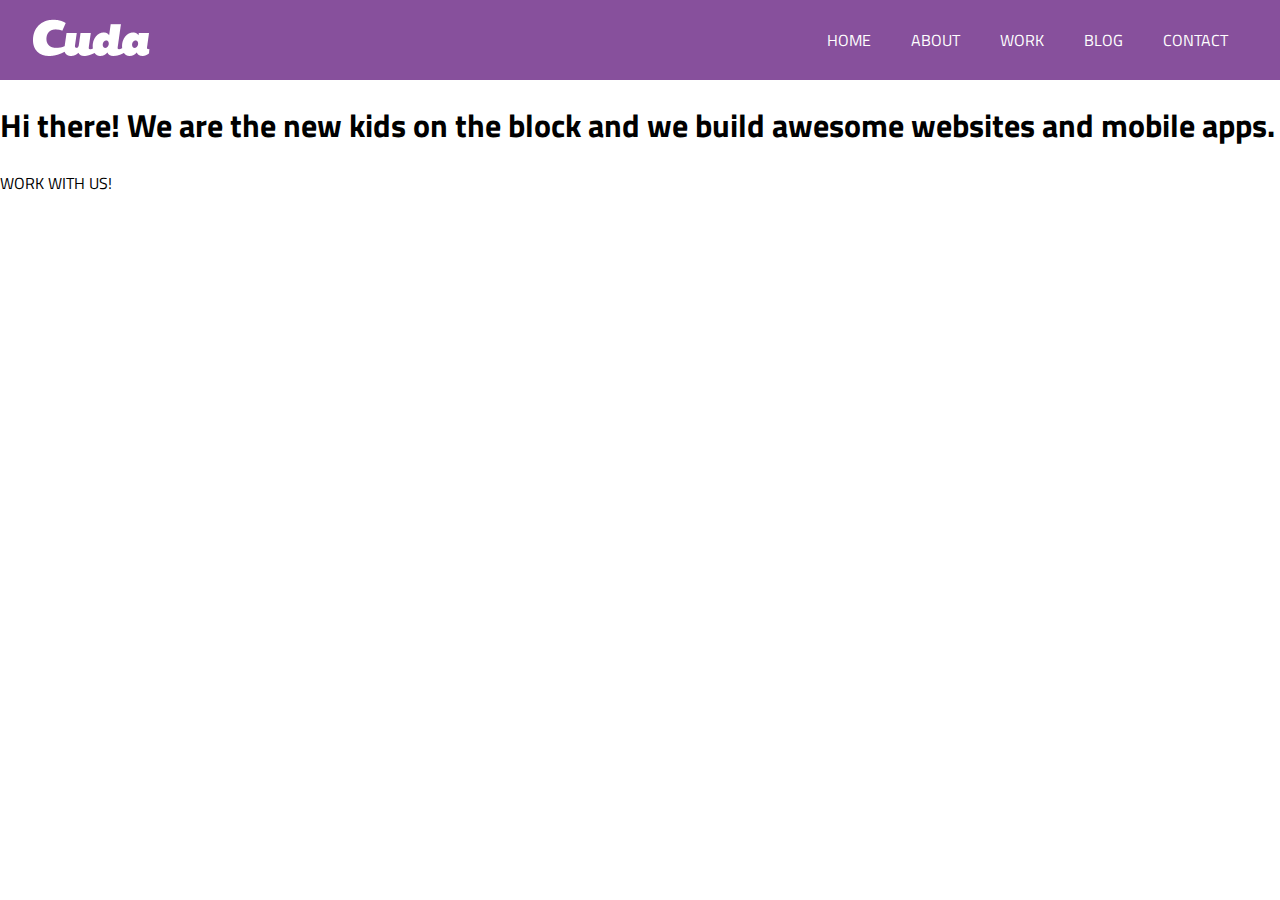
<file: practice/less 4.html>
<!DOCTYPE html>
<html lang="en">

<head>
    <meta charset="UTF-8">
    <link rel="preconnect" href="https://fonts.googleapis.com">
    <link rel="preconnect" href="https://fonts.gstatic.com" crossorigin>
    <link href="https://fonts.googleapis.com/css2?family=Titillium+Web:wght@300;400;700&display=swap" rel="stylesheet">
    <link rel="stylesheet" href="style.css">
    <title>Cuda</title>
</head>

<body>
    <header class="header">
        <div class="logo-container">
            <img src="img/logo.png" alt="Logotype">
        </div>

        <nav class="nav">
            <ul>
                <li><a href="#">Home</a></li>
                <li>
                    <a href="#">About</a>
                </li>
                <li>
                    <a href="#">Work</a>
                </li>
                <li>
                    <a href="#">Blog</a>
                </li>
                <li>
                    <a href="#">Contact</a>
                </li>
            </ul>
        </nav>
    </header>
    <section>
        <h1>
Hi there! We are the new kids on the block 
and we build awesome websites and mobile apps.
        </h1>
        <p>WORK WITH US!</p>
    </section>
</body>

</html>
</file>
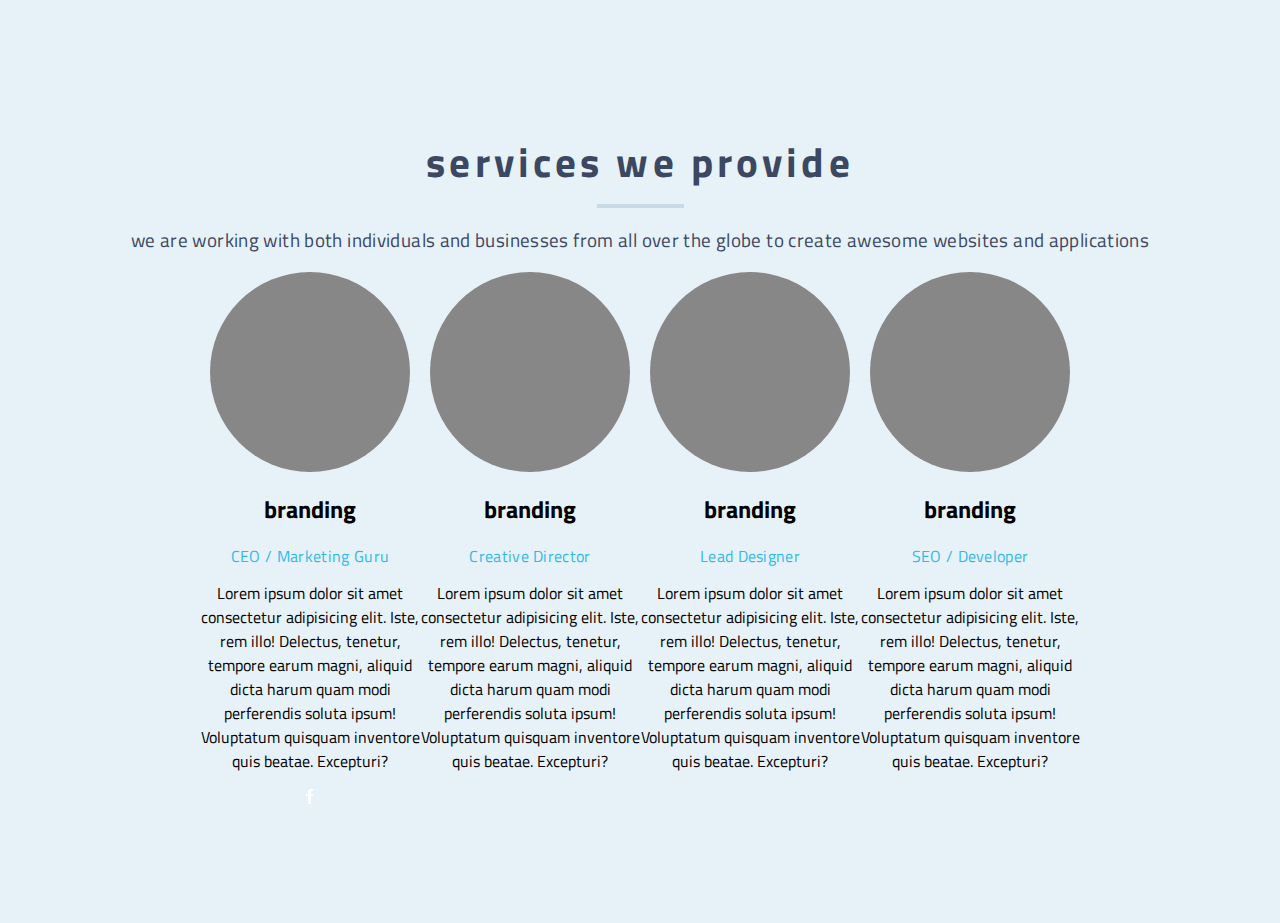
<file: practice/less6.html>
<!DOCTYPE html>
<html lang="en">
<head>
  <meta charset="UTF-8">
  <meta http-equiv="X-UA-Compatible" content="IE=edge">
  <link rel="preconnect" href="https://fonts.googleapis.com">
  <link rel="preconnect" href="https://fonts.gstatic.com" crossorigin>
  <link href="https://fonts.googleapis.com/css2?family=Titillium+Web:wght@300;400;700&display=swap" rel="stylesheet">
  <meta name="viewport" content="width=device-width, initial-scale=1.0">
  <link rel="stylesheet" href="davy.css">
  <title>leson 6</title>
</head>
<body>
  
  <section>
    <div class="inner">
      <div class="parent1">
        <h1>
          services we provide
        </h1>
        <div></div>
        <p>
      
          we are working with both individuals and businesses from all over the globe to create awesome websites and applications
        </p>
      </div>
      <div class="parent2">
        <div class="item">
          <div></div>
          <h2>branding</h2>
          <span>CEO / Marketing Guru</span>
          <p>Lorem ipsum dolor sit amet consectetur adipisicing elit. Iste, rem illo! Delectus, tenetur, tempore earum magni, aliquid dicta harum quam modi perferendis soluta ipsum! Voluptatum quisquam inventore quis beatae. Excepturi?
          </p>
          <img src="img/facebook.png" alt="base">
        </div>
        <div class="item">
          <div></div>
          <h2>branding</h2>
          <span>Creative Director</span>
          <p>
            Lorem ipsum dolor sit amet consectetur adipisicing elit. Iste, rem illo! Delectus, tenetur, tempore earum magni, aliquid dicta harum quam modi perferendis soluta ipsum! Voluptatum quisquam inventore quis beatae. Excepturi?
  
          </p>
        </div>
        <div class="item">
          <div></div>
          <h2>branding</h2>
          <span>Lead Designer</span>
          <p>
            Lorem ipsum dolor sit amet consectetur adipisicing elit. Iste, rem illo! Delectus, tenetur, tempore earum magni, aliquid dicta harum quam modi perferendis soluta ipsum! Voluptatum quisquam inventore quis beatae. Excepturi?
          </p>
          </div>
        <div class="item">
          <div></div>
          <h2>branding</h2>
          <span>SEO / Developer</span>
          <p>
            Lorem ipsum dolor sit amet consectetur adipisicing elit. Iste, rem illo! Delectus, tenetur, tempore earum magni, aliquid dicta harum quam modi perferendis soluta ipsum! Voluptatum quisquam inventore quis beatae. Excepturi?
          </p>
          </div>
      </div>
    </div>
    
  </section>
  
</body>
</html>
</file>
<file: practice/style.css>
* {
    box-sizing: border-box;
}

body {
    margin: 0;
    font-family: 'Titillium Web', sans-serif;
}

.header {
    display: flex;
    justify-content: space-between;
    align-items: center;
    height: 80px;
    background-color: #87509c;
    padding: 0 32px;
}

.nav ul {
    display: flex;
    list-style: none;
    padding: 0;
    margin: 0;
}

.nav li {
    margin: 0 4px;
}

.nav a {
    font-size: 16px;
    line-height: 18px;
    font-weight: 400;
    text-transform: uppercase;
    text-decoration: none;
    color: #ffffff;
    padding: 10px 16px;
    border-radius: 4px;
    transition: 0.3s background-color;
}

.nav a:hover {
    background-color: #643a79;
}
</file>
<file: practice/davy.css>
* {
  box-sizing: border-box;
}
body {
  margin: 0;
}
section {
  font-family: "Titillium Web", serif;
  background-color: #e7f1f8;
  padding: 119px 0;
}
.parent1 {
  display: flex;
  flex-direction: column;
  align-items: center;
}
.parent1 h1 {
  font-size: 41.3px;
  line-height: 30px;
  font-weight: 700;
  letter-spacing: 0.1em;
  color: #3c4761;
}
.parent1 p {
  font-size: 18.6px;
  line-height: 26px;
  font-weight: 400;
  letter-spacing: 0.02em;
  color: #3c4761;
}
.parent1 div {
  width: 87px;
  height: 4px;
  opacity: 0.74;
  background-color: #bdd1df;
}

.parent2 {
  display: flex;
  flex-direction: row;
  padding: 0 32px;
  justify-content: center;
}
.parent2 .item {
  display: flex;
  flex-direction: column;
  text-align: center;
  align-items: center;
  width: 220px;
}
.parent2 .item div {
  width: 200px;
  height: 200px;
  background-color: #878787;
  border-radius: 50%;
}
section .inner {
  max-width: 1440px;
  margin: 0 auto;
}
.parent2 .item span {
  font-size: 16px;
  line-height: 18px;
  font-weight: 400;
  letter-spacing: 0.02em;
  color: #30bae7;
}
</file>
